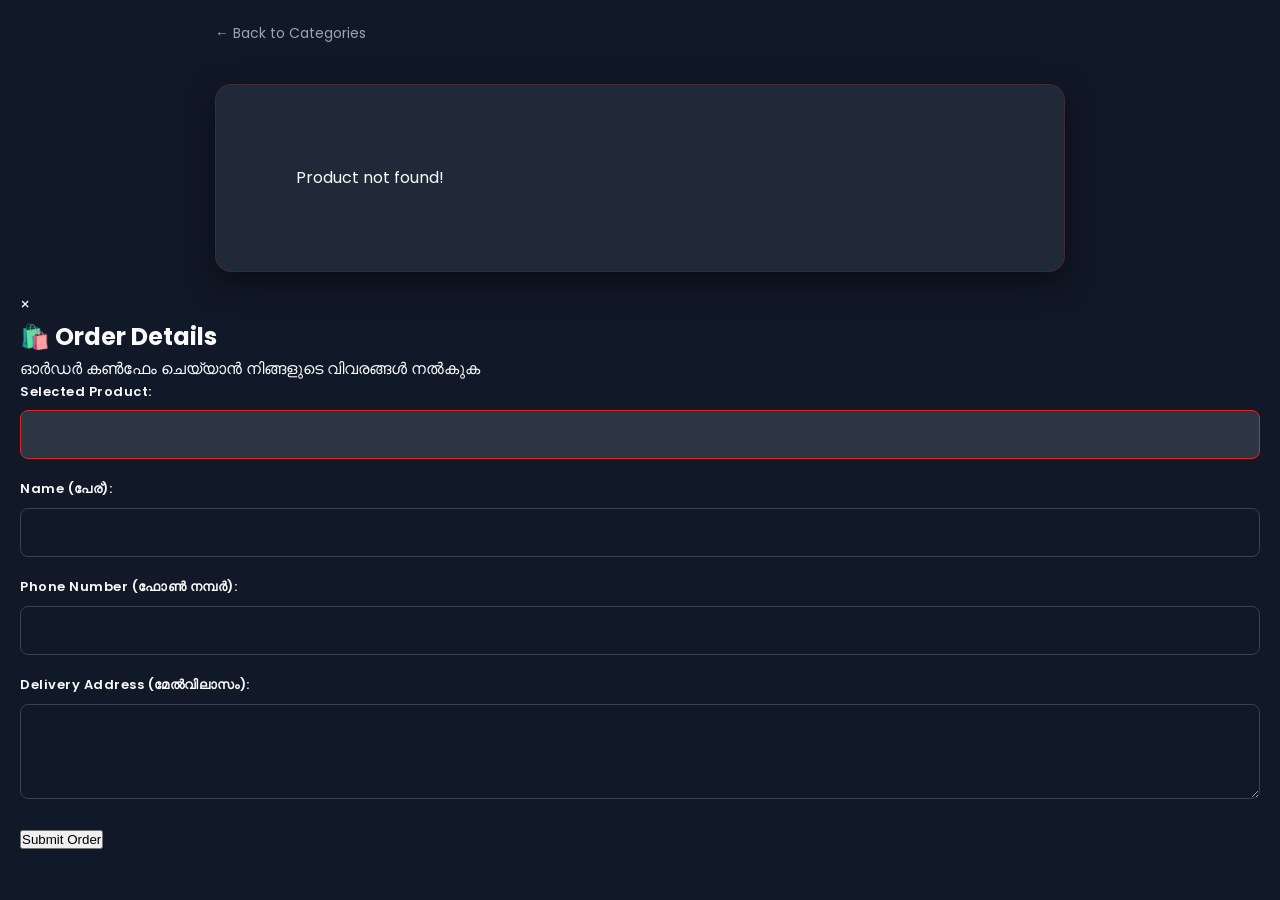
<file: product-details.html>
<!DOCTYPE html>
<html lang="ml">
<head>
    <meta charset="UTF-8">
    <meta name="viewport" content="width=device-width, initial-scale=1.0">
    <title>Product Details | SOCOMART</title>
    <!-- ഗൂഗിൾ ഫോണ്ട് ലിങ്ക് -->
    <link href="https://fonts.googleapis.com/css2?family=Poppins:wght@400;600;700&display=swap" rel="stylesheet">
    <link rel="stylesheet" href="style.css">
    <style>
        /* --- DETAILS PAGE SPECIAL STYLES --- */
        body {
            background-color: #111827;
            color: #f9fafb;
            font-family: 'Poppins', sans-serif;
            padding: 20px;
            margin: 0;
        }
        
        .back-btn {
            display: inline-block;
            margin-bottom: 20px;
            color: #9ca3af;
            text-decoration: none;
            font-size: 14px;
            transition: color 0.2s;
        }
        
        .back-btn:hover {
            color: #dc2626;
        }

        .details-container {
            max-width: 850px;
            margin: 20px auto;
            background: #1f2937;
            padding: 30px;
            border-radius: 16px;
            border: 1px solid rgba(220, 38, 38, 0.2);
            display: flex;
            flex-direction: column;
            gap: 30px;
            box-shadow: 0 10px 30px rgba(0, 0, 0, 0.5);
        }

        @media (min-width: 768px) {
            .details-container {
                flex-direction: row;
            }
        }

        .details-image {
            flex: 1;
            text-align: center;
            display: flex;
            align-items: center;
            justify-content: center;
        }

        .details-image img {
            max-width: 100%;
            max-height: 350px;
            object-fit: cover;
            border-radius: 12px;
            border: 2px solid #374151;
        }

        .details-info {
            flex: 1;
            display: flex;
            flex-direction: column;
            justify-content: center;
        }

        .details-info h1 {
            font-size: 28px;
            margin: 0 0 10px 0;
            color: #f9fafb;
            line-height: 1.3;
        }

        .details-info .price {
            font-size: 26px;
            font-weight: 700;
            color: #dc2626;
            margin-bottom: 15px;
        }

        .details-info .description {
            color: #9ca3af;
            font-size: 15px;
            line-height: 1.6;
            margin-bottom: 25px;
        }
    </style>
</head>
<body>

    <!-- ബാക്ക് ടു കാറ്റഗറി ലിങ്ക് -->
    <div style="max-width: 850px; margin: 0 auto;">
        <a href="category.html" class="back-btn">← Back to Categories</a>
    </div>

    <!-- 🛍️ PRODUCT DETAILS DISPLAY BOX -->
    <div class="details-container" id="product-details-view">
        <!-- പ്രൊഡക്റ്റ് വിവരങ്ങൾ ജാവാസ്ക്രിപ്റ്റ് വഴി ഇവിടെ തനിയെ വരും -->
    </div>

    <!-- 📦 ORDER FORM POP-UP (MODAL) -->
    <div id="order-modal" class="modal-overlay">
        <div class="modal-content">
            <span class="close-modal-btn">&times;</span>
            <h2>🛍️ Order Details</h2>
            <p>ഓർഡർ കൺഫേം ചെയ്യാൻ നിങ്ങളുടെ വിവരങ്ങൾ നൽകുക</p>
            
            <form id="details-form">
                <!-- ⚡ ക്ലിക്ക് ചെയ്ത പ്രൊഡക്റ്റിന്റെ പേര് ഇവിടെ ഓട്ടോമാറ്റിക്കായി വരും (Readonly ആണ്) -->
                <div class="form-group">
                    <label for="selected-product-name">Selected Product:</label>
                    <input type="text" id="selected-product-name" readonly style="background-color: #2b3544; color: #ff4d4d; font-weight: bold; border-color: #dc2626;">
                </div>
                
                <!-- ⚡ ലോക്കൽ സ്റ്റോറേജിലെ പ്രൊഫൈൽ വിവരങ്ങൾ ഇവിടെ തനിയെ ഫിൽ ആകും -->
                <div class="form-group">
                    <label for="cust-name">Name (പേര്):</label>
                    <input type="text" id="cust-name" required>
                </div>
                <div class="form-group">
                    <label for="cust-phone">Phone Number (ഫോൺ നമ്പർ):</label>
                    <input type="tel" id="cust-phone" required>
                </div>
                <div class="form-group">
                    <label for="cust-address">Delivery Address (മേൽവിലാസം):</label>
                    <textarea id="cust-address" rows="3" required></textarea>
                </div>
                <button type="submit" id="copy-btn" class="submit-order-btn">Submit Order</button>
            </form>
        </div>
    </div>

    <!-- ജാവാസ്ക്രിപ്റ്റ് കണക്ഷൻ -->
    <script src="app.js"></script>
</body>
</html>
</file>
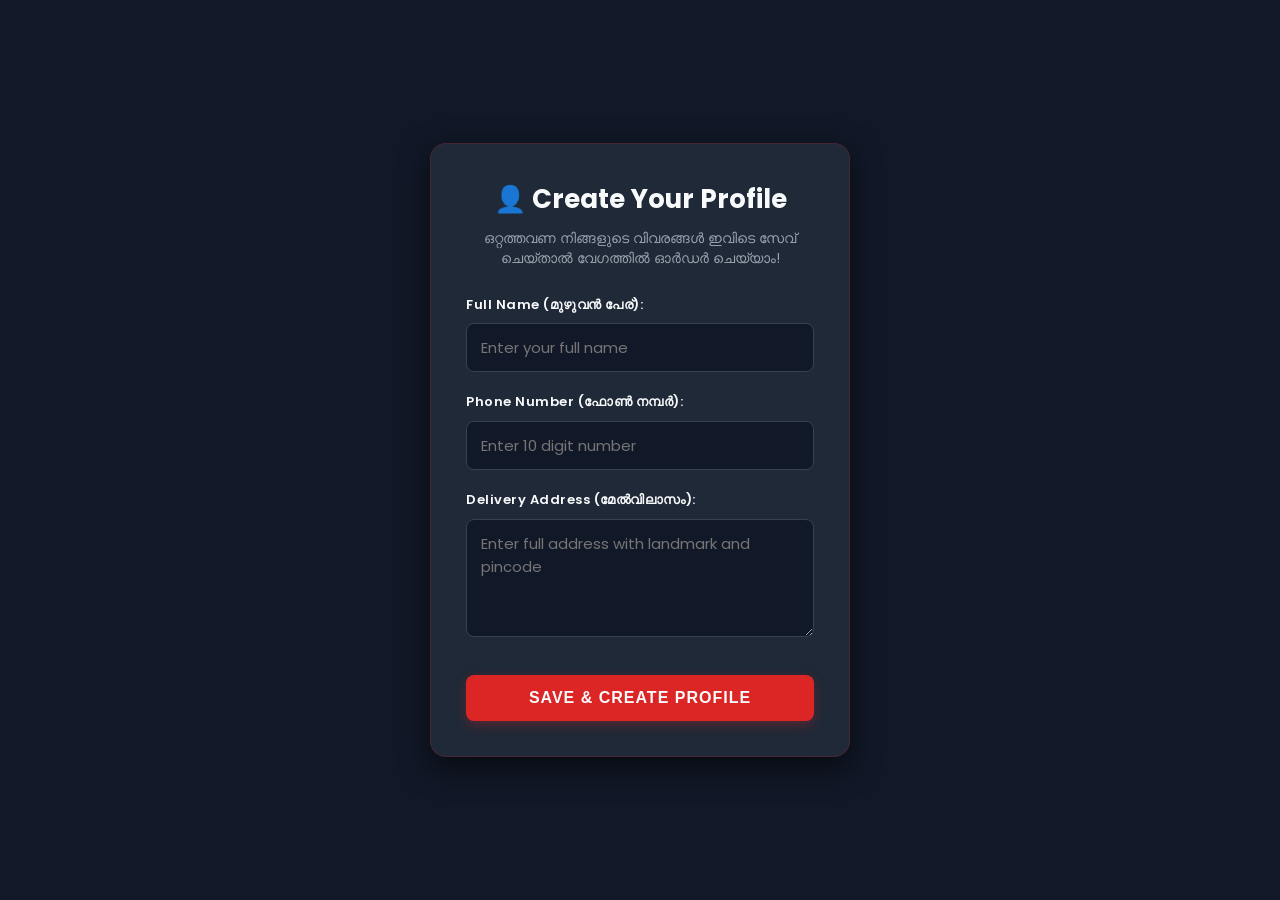
<file: profile.html>
<!DOCTYPE html>
<html lang="ml">
<head>
    <meta charset="UTF-8">
    <meta name="viewport" content="width=device-width, initial-scale=1.0">
    <title>Create Profile | SOCOMART</title>
    <!-- ഗൂഗിൾ ഫോണ്ട് (Poppins) ലിങ്ക് -->
    <link href="https://fonts.googleapis.com/css2?family=Poppins:wght@400;600;700&display=swap" rel="stylesheet">
    <!-- നിങ്ങളുടെ CSS ഫയൽ ലിങ്ക് (നമ്മൾ നേരത്തെ സെറ്റ് ചെയ്ത റെഡ് & ബ്ലാക്ക് സ്റ്റൈൽ ഇതിലുണ്ടാകണം) -->
    <link rel="stylesheet" href="style.css">
    <style>
        /* ഈ പേജിന് മാത്രം ബാധകമായ ബാക്ക്ഗ്രൗണ്ട് സ്റ്റൈൽ */
        body {
            background-color: #111827; /* ബ്ലാക്ക് ബാക്ക്ഗ്രൗണ്ട് */
            margin: 0;
            padding: 0;
            display: flex;
            justify-content: center;
            align-items: center;
            min-height: 100vh;
            font-family: 'Poppins', sans-serif;
        }
    </style>
</head>
<body>

    <!-- പ്രൊഫൈൽ ക്രിയേറ്റ് ചെയ്യാനുള്ള മെയിൻ ബോക്സ് -->
    <div class="account-container">
        <h2>👤 Create Your Profile</h2>
        <p>ഒറ്റത്തവണ നിങ്ങളുടെ വിവരങ്ങൾ ഇവിടെ സേവ് ചെയ്താൽ വേഗത്തിൽ ഓർഡർ ചെയ്യാം!</p>
        
        <form id="account-form">
            <div class="form-group">
                <label for="reg-name">Full Name (മുഴുവൻ പേര്):</label>
                <input type="text" id="reg-name" placeholder="Enter your full name" required>
            </div>
            
            <div class="form-group">
                <label for="reg-phone">Phone Number (ഫോൺ നമ്പർ):</label>
                <input type="tel" id="reg-phone" placeholder="Enter 10 digit number" required>
            </div>
            
            <div class="form-group">
                <label for="reg-address">Delivery Address (മേൽവിലാസം):</label>
                <textarea id="reg-address" placeholder="Enter full address with landmark and pincode" rows="4" required></textarea>
            </div>
            
            <button type="submit" class="save-btn">Save & Create Profile</button>
        </form>
    </div>

    <!-- നിങ്ങളുടെ ജാവാസ്ക്രിപ്റ്റ് ഫയൽ ലിങ്ക് -->
    <script src="app.js"></script>
</body>
</html>
</file>
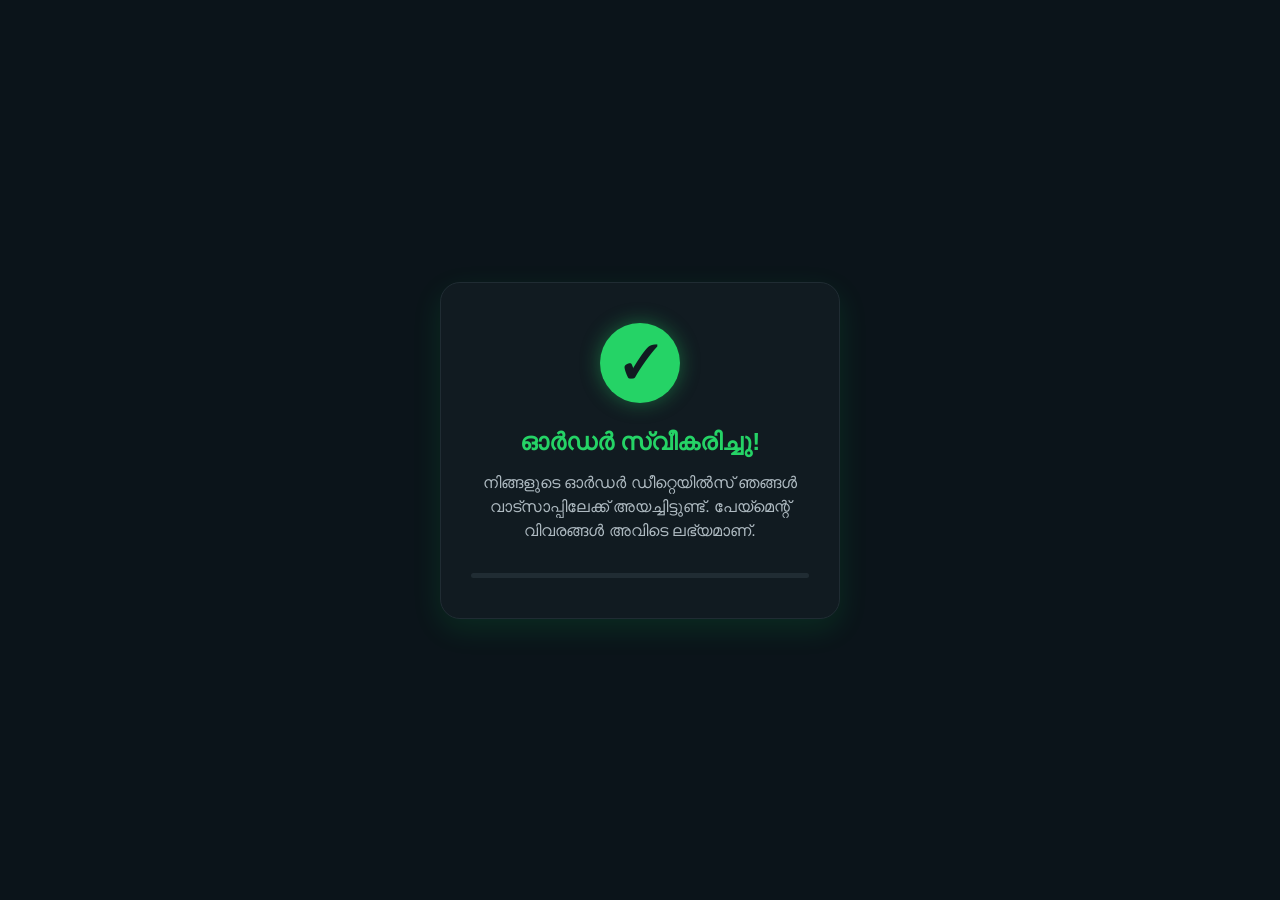
<file: whatsapp.html>
<!DOCTYPE html>
<html lang="ml">
<head>
    <meta charset="UTF-8">
    <meta name="viewport" content="width=device-width, initial-scale=1.0">
    <title>SOCOMART - Payment Option</title>
    <style>
        /* 🖤 ബ്ലാക്ക് ആൻഡ് ഗ്രീൻ വൈബ് സ്റ്റൈലിംഗ് */
        * {
            margin: 0;
            padding: 0;
            box-sizing: border-box;
            font-family: 'Segoe UI', Tahoma, Geneva, Verdana, sans-serif;
        }

        body {
            background-color: #0b141a; /* ഡാർക്ക് ബ്ലാക്ക്/ഗ്രീൻ ബാക്ക്ഗ്രൗണ്ട് */
            color: #ffffff;
            display: flex;
            justify-content: center;
            align-items: center;
            height: 100vh;
            text-align: center;
            padding: 20px;
        }

        .container {
            background-color: #111b21; /* വാട്സാപ്പ് ഡാർക്ക് തീം ബ്ലാക്ക് */
            padding: 40px 30px;
            border-radius: 20px;
            box-shadow: 0 10px 30px rgba(0, 255, 100, 0.1);
            max-width: 400px;
            width: 100%;
            border: 1px solid #202c33;
        }

        /* 🟢 വാട്സാപ്പ് ഗ്രീൻ ടിക്ക് ആനിമേഷൻ */
        .icon-box {
            width: 80px;
            height: 80px;
            background: #25d366; /* WhatsApp Green */
            color: #111b21;
            font-size: 45px;
            font-weight: bold;
            line-height: 80px;
            border-radius: 50%;
            margin: 0 auto 25px;
            display: flex;
            justify-content: center;
            align-items: center;
            box-shadow: 0 0 20px rgba(37, 211, 102, 0.4);
            animation: popIn 0.5s ease-in-out;
        }

        h2 {
            font-size: 24px;
            color: #25d366;
            margin-bottom: 15px;
        }

        p {
            font-size: 16px;
            color: #aebac1;
            line-height: 1.5;
            margin-bottom: 30px;
        }

        /* ⏳ പ്രോഗ്രസ്സ് ബാർ (3 സെക്കൻഡ് കൗണ്ട്ഡൗൺ വിഷ്വൽ) */
        .progress-bar-container {
            width: 100%;
            height: 5px;
            background-color: #202c33;
            border-radius: 10px;
            overflow: hidden;
        }

        .progress-bar {
            width: 100%;
            height: 100%;
            background-color: #25d366;
            animation: countdown 3s linear forwards;
        }

        /* 🎬 ആനിമേഷനുകൾ */
        @keyframes popIn {
            0% { transform: scale(0); opacity: 0; }
            80% { transform: scale(1.1); }
            100% { transform: scale(1); opacity: 1; }
        }

        @keyframes countdown {
            from { width: 100%; }
            to { width: 0%; }
        }
    </style>
</head>
<body>

    <div class="container">
        <!-- 🟢 ഗ്രീൻ ടിക്ക് ഐക്കൺ -->
        <div class="icon-box">✓</div>
        
        <h2>ഓർഡർ സ്വീകരിച്ചു!</h2>
        <p>നിങ്ങളുടെ ഓർഡർ ഡീറ്റെയിൽസ് ഞങ്ങൾ വാട്സാപ്പിലേക്ക് അയച്ചിട്ടുണ്ട്. പേയ്മെന്റ് വിവരങ്ങൾ അവിടെ ലഭ്യമാണ്.</p>
        
        <!-- ⏳ 3 സെക്കൻഡ് ബാർ -->
        <div class="progress-bar-container">
            <div class="progress-bar"></div>
        </div>
    </div>

    <!-- 🚀 3 സെക്കൻഡ് കഴിഞ്ഞ് ഇൻഡെക്സ് പേജിലേക്ക് റീഡയറക്ട് ചെയ്യാനുള്ള സ്ക്രിപ്റ്റ് -->
    <script>
        setTimeout(function() {
            window.location.href = 'index.html'; // ഹോം പേജിന്റെ പേര് index.html അല്ലെങ്കിൽ മാറ്റുക
        }, 3000); // 3000 മില്ലിസെക്കൻഡ് = 3 സെക്കൻഡ്
    </script>

</body>
</html>
</file>
<file: style.css>
/* ==========================================================================
   1. PREMIUM DARK THEME VARIABLES (എഡിറ്റ് ചെയ്യാൻ ഏറ്റവും എളുപ്പമുള്ള വഴി)
   ========================================================================== */
:root {
    /* 🌙 Default Mode: Full Dark Red & Black Theme */
    --bg-main: #0a0a0a;            /* കടും കറുപ്പ് (Deep Black Background) */
    --bg-secondary: #141414;       /* രണ്ടാമത്തെ കറുപ്പ് (Dark Charcoal) */
    --bg-card: #1a1a1a;            /* കാർഡുകൾക്കുള്ള ഡാർക്ക് ഗ്രേ */
    --text-main: #ffffff;          /* പ്രധാന അക്ഷരങ്ങൾ (Pure White) */
    --text-muted: #b3b3b3;         /* ചെറിയ അക്ഷരങ്ങൾ (Light Grey) */
    --border-color: #2a2a2a;       /* ഇരുണ്ട ബോർഡർ കളർ */
    --accent-color: #e50914;       /* പ്രീമിയം റെഡ് ഹൈലൈറ്റ് (Netflix Red പോലെ) */
    --accent-hover: #ff1744;       /* ബട്ടണിൽ ഹോവർ ചെയ്യുമ്പോൾ കത്തുന്ന ചുവപ്പ് */

    --font-primary: 'Inter', sans-serif;
    --transition-fast: all 0.3s cubic-bezier(0.25, 0.8, 0.25, 1);
    --shadow-premium: 0 4px 20px rgba(0, 0, 0, 0.5);
}

/* ☀️ Light White Mode (ഭാവിയിൽ ടോഗിൾ ചെയ്യുമ്പോൾ വരാൻ വേണ്ടി മാത്രം) */
[data-theme="light"] {
    --bg-main: #ffffff;            
    --bg-secondary: #f9f9f9;       
    --bg-card: #ffffff;            
    --text-main: #111111;          
    --text-muted: #666666;         
    --border-color: #eeeeee;       
    --accent-color: #d32f2f;       
    --accent-hover: #b71c1c;       
}

/* ==========================================================================
   2. RESET & BASE STYLES
   ========================================================================== */
*, *::before, *::after {
    box-sizing: border-box;
    margin: 0;
    padding: 0;
}

body {
    font-family: var(--font-primary);
    background-color: var(--bg-main);
    color: var(--text-main);
    line-height: 1.6;
    transition: var(--transition-fast);
}

a { text-decoration: none; color: inherit; }
ul { list-style: none; }
img { max-width: 100%; display: block; }

/* ==========================================================================
   3. AUTO SLIDING HERO BANNER (Boxed Frame Layout)
   ========================================================================== */
.hero-slider {
    max-width: 1440px;       /* 👈 ഫ്രെയിം ഒരു പരിധിയിൽ കൂടുതൽ വിസ്താരമാകാതിരിക്കാൻ */
    width: calc(100% - 30px);/* 👈 ഇരുവശങ്ങളിലും കൃത്യമായ ഗ്യാപ്പ് കിട്ടാൻ (Mobile-friendly) */
    height: 220px;          /* 👈 മൊബൈലിൽ ബോക്സ് ഷേപ്പിന് അനുയോജ്യമായ പൊക്കം */
    margin: 15px auto;      /* 👈 ബോക്സിനെ നടുവിലേക്ക് കൊണ്ടുവരാനും മുകളിലും താഴെയും ഗ്യാപ്പ് നൽകാനും */
    
    overflow: hidden;
    position: relative;
    background-color: var(--bg-secondary); 
    
    /* 💎 ബോക്സ് പ്രീമിയം ആക്കാനുള്ള മെയിൻ ഫീച്ചറുകൾ */
    border: 1px solid var(--border-color); /* ഡാർക്ക് ബോർഡർ */
    border-radius: 12px;                  /* 👈 കോണുകൾ ബോക്സ് പോലെ ഭംഗിയായി വളക്കാൻ */
    box-shadow: 0 4px 15px rgba(0, 0, 0, 0.2); /* ലൈറ്റ് ഷാഡോ */
}

.slider-wrapper {
    display: flex;
    width: 100%;
    height: 100%;
    position: relative;
}

.slide {
    position: absolute;
    top: 0;
    left: 0;
    width: 100%;
    height: 100%;
    opacity: 0;
    transition: opacity 1s cubic-bezier(0.4, 0, 0.2, 1); 
    z-index: 1;
}

.slide.active {
    opacity: 1;
    position: relative;
    z-index: 2;
}

/* 🖼️ ബോക്സിനുള്ളിലെ ഇമേജ് സെറ്റിംഗ്സ് */
.slide img {
    width: 100%;
    height: 100%;
    object-fit: cover; /* 👈 ഫോട്ടോകൾ ബോക്സിന്റെ ഷേപ്പിന് അനുസരിച്ച് കൃത്യമായി ഇരിക്കാൻ */
    border-radius: 12px; /* ഇമേജിന്റെ കോണുകളും ബോക്സിനൊപ്പം വളഞ്ഞു നിൽക്കും */
}

@media screen and (min-width: 768px) {
    .hero-slider {
        height: 350px; /* വലിയ സ്ക്രീനുകളിൽ ബോക്സിന്റെ പൊക്കം കൂടും */
        margin: 25px auto;
    }
}

/* ==========================================================================
   4. FIXED MAIN HEADER & NAVBAR (പെർഫെക്റ്റ് ഡാർക്ക് മൊബൈൽ ലേഔട്ട്)
   ========================================================================== */
.main-header {
    background-color: var(--bg-main);
    border-bottom: 1px solid var(--border-color);
    position: sticky;
    top: 0;
    z-index: 1000;
    transition: var(--transition-fast);
}

.navbar {
    max-width: 1440px;
    margin: 0 auto;
    padding: 12px 15px;
    display: flex;
    flex-wrap: wrap; 
    align-items: center;
    justify-content: space-between;
    gap: 10px;
}

/* Logo */
.logo-text {
    font-size: 22px;
    font-weight: 800;
    color: var(--text-main);
}
.logo-accent { 
    color: var(--accent-color); /* SOCOMART-ലെ 'MART' ചുവപ്പ് കളറിൽ തിളങ്ങാൻ */
}

/* Utilities (Wishlist & Theme Sticker) */
.nav-utilities {
    display: flex;
    align-items: center;
    gap: 15px;
}

.nav-icon-btn { 
    position: relative; 
    font-size: 20px; 
    color: var(--text-main);
}

.badge {
    position: absolute; top: -6px; right: -8px;
    background-color: var(--accent-color); 
    color: #ffffff;
    font-size: 10px; padding: 2px 6px; border-radius: 50%;
    font-weight: bold;
}

.theme-toggle-btn {
    background: none; 
    border: 1px solid var(--border-color);
    padding: 6px; border-radius: 50%; cursor: pointer;
    font-size: 14px; background-color: var(--bg-secondary);
    color: var(--text-main);
    transition: var(--transition-fast);
}
.theme-toggle-btn:hover {
    border-color: var(--accent-color);
}

.menu-toggle-trigger {
    background: none; border: none; font-size: 22px; cursor: pointer; color: var(--text-main);
}

/* ==========================================================================
   📱 MODERN SEARCH BAR RE-WORK (Matches Email Box Perfectly)
   ========================================================================== */
.nav-search-container {
    width: 100%;
    order: 4; 
    position: relative;
    margin-top: 12px;
}

/* ഇമെയിൽ ബോക്സിന്റെ അതേ ലുക്കിലുള്ള മെയിൻ ഫ്രെയിം */
.search-form {
    display: flex;
    align-items: center;
    border: 1px solid var(--border-color);
    border-radius: 25px; /* ഇമെയിൽ ബോക്സ് പോലെയുള്ള പൂർണ്ണമായ റൗണ്ട് ഷേപ്പ് */
    overflow: hidden;
    background-color: #0c0c0c !important; /* ഇമെയിൽ ബോക്സിന്റെ അതേ ഡാർക്ക് ബ്ലാക്ക് */
    transition: var(--transition-fast);
}

/* സെർച്ച് ബാറിൽ ക്ലിക്ക് ചെയ്യുമ്പോൾ ചുവപ്പ് ബോർഡർ വരാൻ */
.search-form:focus-within {
    border-color: var(--accent-color) !important;
}

/* ടൈപ്പ് ചെയ്യുന്ന ഭാഗം */
.search-input, #main-search-input {
    width: 100%;
    padding: 12px 20px !important; /* ഇമെയിൽ ബോക്സിന്റെ അതേ സ്പേസിംഗ് */
    border: none !important; 
    outline: none !important; 
    background: transparent !important; /* അനാവശ്യ വൈറ്റ് ബാക്ക്ഗ്രൗണ്ടുകൾ പൂർണ്ണമായി ഒഴിവാക്കി */
    color: #ffffff !important; /* ടൈപ്പ് ചെയ്യുന്ന അക്ഷരങ്ങൾ വെളുത്ത നിറത്തിൽ */
    font-size: 14px;
}

/* പ്ലേസ്ഹോൾഡർ ടെക്സ്റ്റ് കളർ */
#main-search-input::placeholder {
    color: #555555;
}

/* ചെറുതും കൃത്യവുമായ സെർച്ച് ബട്ടൺ */
.search-btn { 
    background: transparent !important;
    border: none !important;
    padding: 0 16px !important; /* ബട്ടണിന്റെ വീതി കുറച്ച് കൃത്യമാക്കി */
    cursor: pointer;
    color: var(--accent-color) !important; /* പ്രീമിയം റെഡ് കളർ ഐക്കൺ */
    display: flex;
    align-items: center;
    justify-content: center;
    transition: var(--transition-fast);
}

.search-btn:hover {
    color: var(--accent-hover) !important;
}

/* ലൈവ് സെർച്ച് റിസൾട്ട് ബോക്സ് ഡിസൈൻ */
.search-results-overlay {
    position: absolute;
    top: 100%;
    left: 0;
    width: 100%;
    background-color: #141414;
    border: 1px solid var(--border-color);
    border-radius: 8px;
    margin-top: 5px;
    padding: 15px;
    z-index: 999;
    box-shadow: 0 5px 15px rgba(0,0,0,0.5);
}
#search-results-list {
    margin-top: 10px;
    list-style: none;
}

/* Menu Dropdown List */
.nav-links-menu {
    position: absolute; top: 100%; right: 15px;
    background-color: var(--bg-card); border: 1px solid var(--border-color);
    box-shadow: var(--shadow-premium); border-radius: 6px;
    padding: 15px; display: none; flex-direction: column; gap: 12px; min-width: 180px;
}
.nav-links-menu.show { display: flex; }

/* ==========================================================================
   5. PRODUCT CATEGORIES SECTION (Premium Dark Grid)
   ========================================================================== */
.main-content { max-width: 1440px; margin: 30px auto; padding: 0 15px; }
.section-title { margin-bottom: 25px; border-left: 4px solid var(--accent-color); padding-left: 10px; }
.section-title h2 { font-size: 24px; font-weight: 700; letter-spacing: -0.5px; }
.section-title p { color: var(--text-muted); font-size: 13px; }

.categories-grid {
    display: grid;
    grid-template-columns: repeat(2, 1fr); 
    gap: 15px;
}

.category-card {
    background-color: var(--bg-card);
    border: 1px solid var(--border-color);
    border-radius: 8px; overflow: hidden; text-align: center; padding-bottom: 15px;
    transition: var(--transition-fast);
}

.category-card:hover {
    transform: translateY(-4px);
    border-color: var(--accent-color); /* ഹോവർ ചെയ്യുമ്പോൾ ചുവപ്പ് ബോർഡർ */
    box-shadow: 0 5px 15px rgba(229, 9, 20, 0.1);
}

.category-image {
    width: 100%;
    height: 150px;
    background-color: #222222; /* ഫോട്ടോ ഇല്ലെങ്കിലും കറുപ്പ് കലർന്ന ബോക്സ് വരാൻ */
}

.category-image img { width: 100%; height: 100%; object-fit: cover; }
.category-card h3 { margin-top: 12px; font-size: 15px; font-weight: 600; color: var(--text-main); }

/* ==========================================================================
   6. FOOTER & NEWSLETTER (Full Dark Luxury)
   ========================================================================== */
.main-footer { 
    background-color: var(--bg-secondary); 
    padding: 40px 15px 25px; 
    text-align: center; 
    margin-top: 50px;
    border-top: 1px solid var(--border-color);
}

.footer-newsletter { max-width: 450px; margin: 0 auto 30px; }
.footer-newsletter h3 { font-size: 20px; margin-bottom: 8px; }
.footer-newsletter p { color: var(--text-muted); font-size: 13px; margin-bottom: 15px; }

.newsletter-form { 
    display: flex; 
    border: 1px solid var(--border-color); 
    border-radius: 25px; 
    background-color: var(--bg-main); 
    overflow: hidden;
}

.newsletter-form input { 
    width: 100%; padding: 12px 20px; border: none; outline: none; 
    background: transparent; color: var(--text-main);
    font-size: 14px;
}

.newsletter-submit-btn { 
    background-color: var(--accent-color); 
    color: #ffffff; 
    border: none; padding: 0 25px; font-weight: 600; 
    cursor: pointer; transition: var(--transition-fast);
    font-size: 14px;
}

.newsletter-submit-btn:hover { 
    background-color: var(--accent-hover); 
}

.footer-bottom { 
    font-size: 12px; color: var(--text-muted); 
    border-top: 1px solid var(--border-color); 
    padding-top: 20px; 
}

/* --- PROFILE PAGE SPECIAL STYLES --- */
:root {
    --primary-red: #dc2626;      /* ബ്രൈറ്റ് റെഡ് */
    --dark-red: #b91c1c;         /* ഹോവർ റെഡ് */
    --bg-black: #111827;         /* മെയിൻ ബാക്ക്ഗ്രൗണ്ട് */
    --card-black: #1f2937;       /* ഫോം ബോക്സ് ബാക്ക്ഗ്രൗണ്ട് */
    --text-white: #f9fafb;       /* വെളുത്ത അക്ഷരങ്ങൾ */
    --text-gray: #9ca3af;        /* ഗ്രേ അക്ഷരങ്ങൾ */
}

/* പ്രൊഫൈൽ ബോക്സിന്റെ സ്റ്റൈൽ */
.account-container {
    background-color: var(--card-black);
    padding: 35px;
    border-radius: 16px;
    width: 100%;
    max-width: 420px;
    box-shadow: 0 10px 30px rgba(0, 0, 0, 0.6);
    border: 1px solid rgba(220, 38, 38, 0.2);
    text-align: center;
    box-sizing: border-box;
}

.account-container h2 {
    color: var(--text-white);
    font-size: 26px;
    margin-bottom: 8px;
    margin-top: 0;
}

.account-container p {
    color: var(--text-gray);
    font-size: 13.5px;
    margin-bottom: 25px;
    line-height: 1.5;
}

/* ഇൻപുട്ട് ഫീൽഡുകൾ */
.form-group {
    margin-bottom: 20px;
    text-align: left;
}

.form-group label {
    display: block;
    margin-bottom: 8px;
    font-weight: 600;
    font-size: 13px;
    color: var(--text-white);
    letter-spacing: 0.5px;
}

.form-group input, 
.form-group textarea {
    width: 100%;
    padding: 12px 14px;
    background-color: #111827;
    border: 1px solid #374151;
    border-radius: 8px;
    font-size: 15px;
    color: var(--text-white);
    box-sizing: border-box;
    transition: all 0.3s ease;
    font-family: inherit;
}

/* ഇൻപുട്ട് ഫോക്കസ് ചെയ്യുമ്പോൾ (Glow Effect) */
.form-group input:focus, 
.form-group textarea:focus {
    outline: none;
    border-color: var(--primary-red);
    box-shadow: 0 0 8px rgba(220, 38, 38, 0.4);
}

/* സേവ് ബട്ടൺ സ്റ്റൈൽ */
.save-btn {
    width: 100%;
    padding: 14px;
    background-color: var(--primary-red);
    color: var(--text-white);
    border: none;
    border-radius: 8px;
    font-size: 16px;
    font-weight: 700;
    text-transform: uppercase;
    letter-spacing: 1px;
    cursor: pointer;
    transition: all 0.2s ease;
    box-shadow: 0 4px 12px rgba(220, 38, 38, 0.3);
    margin-top: 10px;
}

.save-btn:hover {
    background-color: var(--dark-red);
    transform: translateY(-1px);
    box-shadow: 0 6px 15px rgba(220, 38, 38, 0.4);
}

.save-btn:active {
    transform: translateY(1px);
}

/* കാറ്റഗറി പേജിന്റെ മെയിൻ ലേഔട്ട് */
body.dark-theme {
    background-color: #111827;
    color: #f9fafb;
    margin: 0;
    font-family: 'Poppins', sans-serif;
    padding: 20px;
}

/* സെർച്ച്, ഫിൽട്ടർ ബോക്സുകൾ */
.controls-container {
    max-width: 1200px;
    margin: 0 auto 30px auto;
    display: flex;
    flex-direction: column;
    gap: 15px;
}

.search-box input {
    width: 100%;
    padding: 14px;
    background-color: #1f2937;
    border: 1px solid #374151;
    border-radius: 10px;
    color: #fff;
    font-size: 16px;
    box-sizing: border-box;
}

.search-box input:focus {
    outline: none;
    border-color: #dc2626;
    box-shadow: 0 0 8px rgba(220, 38, 38, 0.4);
}

.filter-sort-row {
    display: flex;
    gap: 15px;
}

.filter-sort-row select {
    flex: 1;
    padding: 12px;
    background-color: #1f2937;
    border: 1px solid #374151;
    border-radius: 8px;
    color: #fff;
    font-size: 15px;
    cursor: pointer;
}

/* പ്രൊഡക്റ്റ് ഗ്രിഡ് */
.products-grid {
    max-width: 1200px;
    margin: 0 auto;
    display: grid;
    grid-template-columns: repeat(auto-fill, minmax(250px, 1fr));
    gap: 25px;
}

/* പ്രൊഡക്റ്റ് കാർഡ് */
.product-card {
    background-color: #1f2937;
    border-radius: 12px;
    padding: 20px;
    text-align: center;
    border: 1px solid rgba(220, 38, 38, 0.1);
    transition: transform 0.3s ease, box-shadow 0.3s ease;
}

.product-card:hover {
    transform: translateY(-5px);
    box-shadow: 0 8px 20px rgba(220, 38, 38, 0.15);
    border-color: rgba(220, 38, 38, 0.3);
}

.product-card img {
    max-width: 100%;
    height: 180px;
    object-fit: cover;
    border-radius: 8px;
    margin-bottom: 15px;
}

.product-card h3 {
    font-size: 18px;
    margin: 10px 0;
    color: #f9fafb;
}

.product-card .price {
    font-size: 20px;
    font-weight: bold;
    color: #dc2626;
    margin-bottom: 15px;
}

.buy-btn {
    width: 100%;
    padding: 12px;
    background-color: #dc2626;
    color: #fff;
    border: none;
    border-radius: 8px;
    font-weight: bold;
    cursor: pointer;
    transition: background 0.2s;
}

.buy-btn:hover {
    background-color: #b91c1c;
}

/* --- കസ്റ്റം വേരിയബിളുകൾ (RED & BLACK THEME) --- */
:root {
    --primary-red: #dc2626;      /* ബ്രൈറ്റ് റെഡ് */
    --dark-red: #b91c1c;         /* ഹോവർ റെഡ് */
    --bg-black: #111827;         /* മെയിൻ ബാക്ക്ഗ്രൗണ്ട് */
    --card-black: #1f2937;       /* പ്രൊഡക്റ്റ് കാർഡ് ബാക്ക്ഗ്രൗണ്ട് */
    --text-white: #f9fafb;       /* വെളുത്ത അക്ഷരങ്ങൾ */
    --text-gray: #9ca3af;        /* ഗ്രേ അക്ഷരങ്ങൾ */
}

/* പൊതുവായ ബോഡി സ്റ്റൈൽ */
body.dark-theme {
    background-color: var(--bg-black);
    color: var(--text-white);
    margin: 0;
    font-family: 'Poppins', sans-serif;
    padding: 20px;
    box-sizing: border-box;
}

/* --- SEARCH & FILTER CONTROLS --- */
.controls-container {
    max-width: 1200px;
    margin: 40px auto 30px auto;
    display: flex;
    flex-direction: column;
    gap: 15px;
    padding: 0 10px;
}

/* സെർച്ച് ബാർ */
.search-box input {
    width: 100%;
    padding: 14px 20px;
    background-color: var(--card-black);
    border: 1px solid #374151;
    border-radius: 12px;
    color: #fff;
    font-size: 16px;
    box-sizing: border-box;
    transition: all 0.3s ease;
}

.search-box input:focus {
    outline: none;
    border-color: var(--primary-red);
    box-shadow: 0 0 10px rgba(220, 38, 38, 0.4);
}

/* ഫിൽട്ടർ & സോർട്ട് റോ */
.filter-sort-row {
    display: flex;
    gap: 15px;
}

.filter-sort-row select {
    flex: 1;
    padding: 14px;
    background-color: var(--card-black);
    border: 1px solid #374151;
    border-radius: 10px;
    color: var(--text-white);
    font-size: 15px;
    cursor: pointer;
    outline: none;
    transition: border-color 0.3s ease;
}

.filter-sort-row select:focus {
    border-color: var(--primary-red);
}

/* --- PRODUCTS GRID LAYOUT --- */
.products-grid {
    max-width: 1200px;
    margin: 0 auto;
    padding: 10px;
    display: grid;
    grid-template-columns: repeat(auto-fill, minmax(260px, 1fr));
    gap: 30px;
}

/* --- PRODUCT CARD STYLE --- */
.product-card {
    background-color: var(--card-black);
    border-radius: 16px;
    padding: 20px;
    text-align: center;
    border: 1px solid rgba(220, 38, 38, 0.1);
    transition: transform 0.3s ease, box-shadow 0.3s ease, border-color 0.3s ease;
    display: flex;
    flex-direction: column;
    justify-content: space-between;
}

/* കാർഡിന് മുകളിലൂടെ മൗസ് കൊണ്ടുപോകുമ്പോൾ (Hover Effect) */
.product-card:hover {
    transform: translateY(-8px);
    box-shadow: 0 12px 24px rgba(220, 38, 38, 0.2);
    border-color: rgba(220, 38, 38, 0.4);
}

/* പ്രൊഡക്റ്റ് ഇമേജ് */
.product-card img {
    width: 100%;
    height: 190px;
    object-fit: cover;
    border-radius: 12px;
    margin-bottom: 15px;
    border: 1px solid #374151;
    cursor: pointer;
}

/* പ്രൊഡക്റ്റ് ടൈറ്റിൽ */
.product-card h3 {
    font-size: 18px;
    font-weight: 600;
    margin: 10px 0;
    color: var(--text-white);
    line-height: 1.4;
}

/* പ്രൊഡക്റ്റ് പ്രൈസ് */
.product-card .price {
    font-size: 22px;
    font-weight: 700;
    color: var(--primary-red);
    margin-bottom: 15px;
}

/* പ്രീമിയം ബൈ ബട്ടൺ */
.buy-btn {
    width: 100%;
    padding: 12px;
    background-color: var(--primary-red);
    color: var(--text-white);
    border: none;
    border-radius: 8px;
    font-size: 15px;
    font-weight: 700;
    text-transform: uppercase;
    letter-spacing: 0.5px;
    cursor: pointer;
    transition: all 0.2s ease;
    box-shadow: 0 4px 10px rgba(220, 38, 38, 0.2);
}

.buy-btn:hover {
    background-color: var(--dark-red);
    box-shadow: 0 6px 15px rgba(220, 38, 38, 0.3);
}

.buy-btn:active {
    transform: scale(0.98);
}

/* --- STICKER LOGO STYLE --- */
.main-header {
    background-color: var(--card-black);
    padding: 12px 20px;
    border-bottom: 2px solid rgba(220, 38, 38, 0.3);
    box-shadow: 0 4px 15px rgba(0, 0, 0, 0.4);
}

.header-container {
    max-width: 1200px;
    margin: 0 auto;
    display: flex;
    align-items: center;
    gap: 15px;
}

/* സ്റ്റിക്കർ ലോഗോയുടെ ഡിസൈൻ */
.sticker-logo {
    width: 45px;
    height: 45px;
    background-color: var(--primary-red); /* ചുവന്ന വട്ടം */
    display: flex;
    align-items: center;
    justify-content: center;
    border-radius: 50%; /* വട്ടത്തിലാക്കാൻ */
    font-size: 24px; /* സ്റ്റിക്കറിന്റെ വലിപ്പം */
    text-decoration: none;
    cursor: pointer;
    box-shadow: 0 0 8px rgba(220, 38, 38, 0.4);
    transition: all 0.3s cubic-bezier(0.175, 0.885, 0.32, 1.275);
}

/* സ്റ്റിക്കറിൽ മൗസ് വെക്കുമ്പോൾ ഉള്ള കിടിലൻ ഇഫക്ട് (Hover) */
.sticker-logo:hover {
    transform: scale(1.15) rotate(15deg); /* ചെറുതായി വലുതായി ചരിയും */
    box-shadow: 0 0 18px rgba(220, 38, 38, 0.8);
    background-color: #ef4444; /* ലൈറ്റ് റെഡ് ആകും */
}

/* ബ്രാൻഡ് ടൈറ്റിൽ */
.brand-title {
    margin: 0;
    font-size: 22px;
    font-weight: 700;
    letter-spacing: 0.5px;
    color: var(--text-white);
}
</file>
